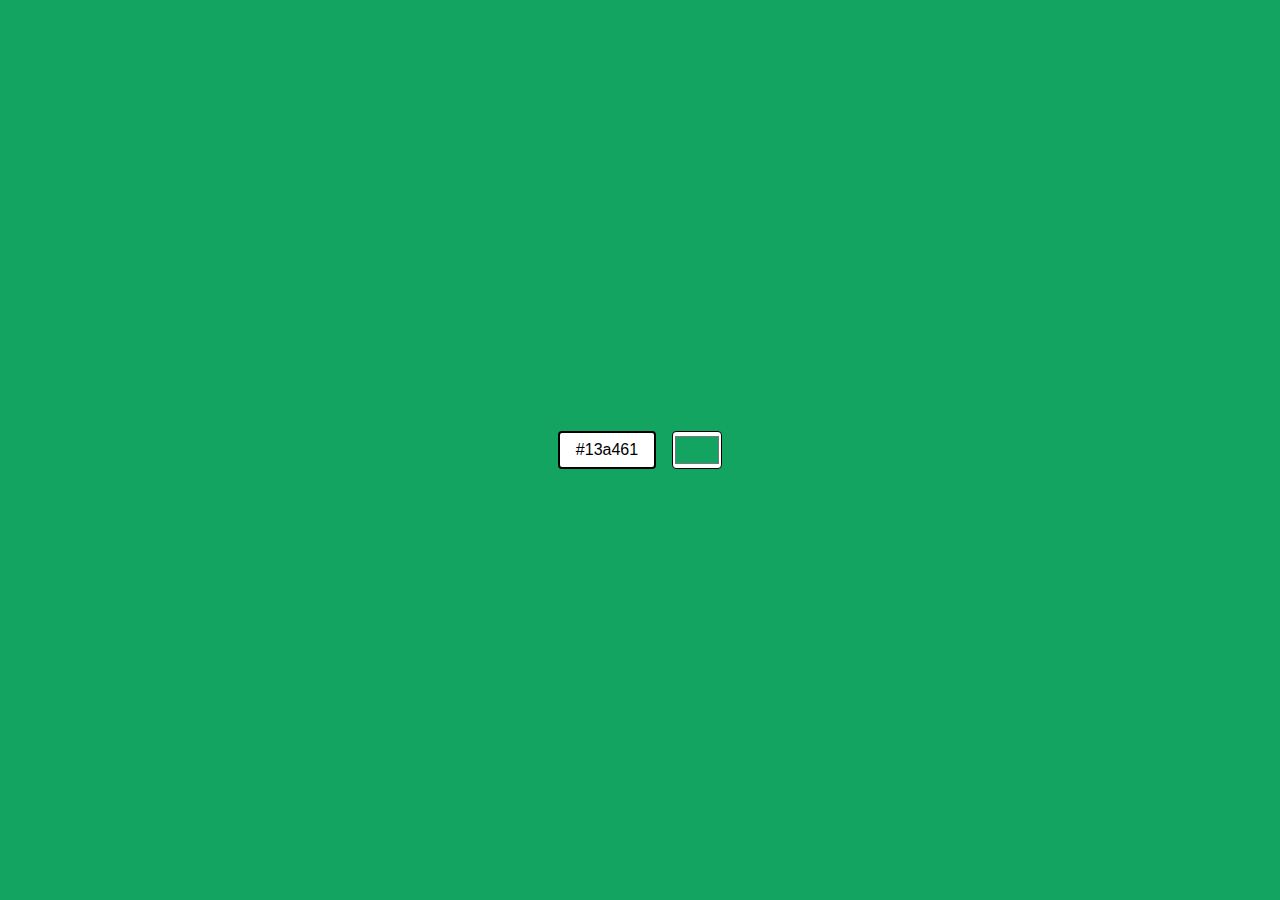
<file: javascript/colorPicker/index.html>
<!DOCTYPE html>
<html lang="en">
<head>
    <meta charset="UTF-8">
    <meta name="viewport" content="width=device-width, initial-scale=1.0">
    <title>Color</title>
    <link rel="stylesheet" href="./index.css">
</head>
<body>
    <label for="colorPicker">######</label>
    <input type="color" name="colorPicker" id="colorPicker" value="#13a461">
    
    <script src="./index.js" defer></script>
</body>
</html>
</file>
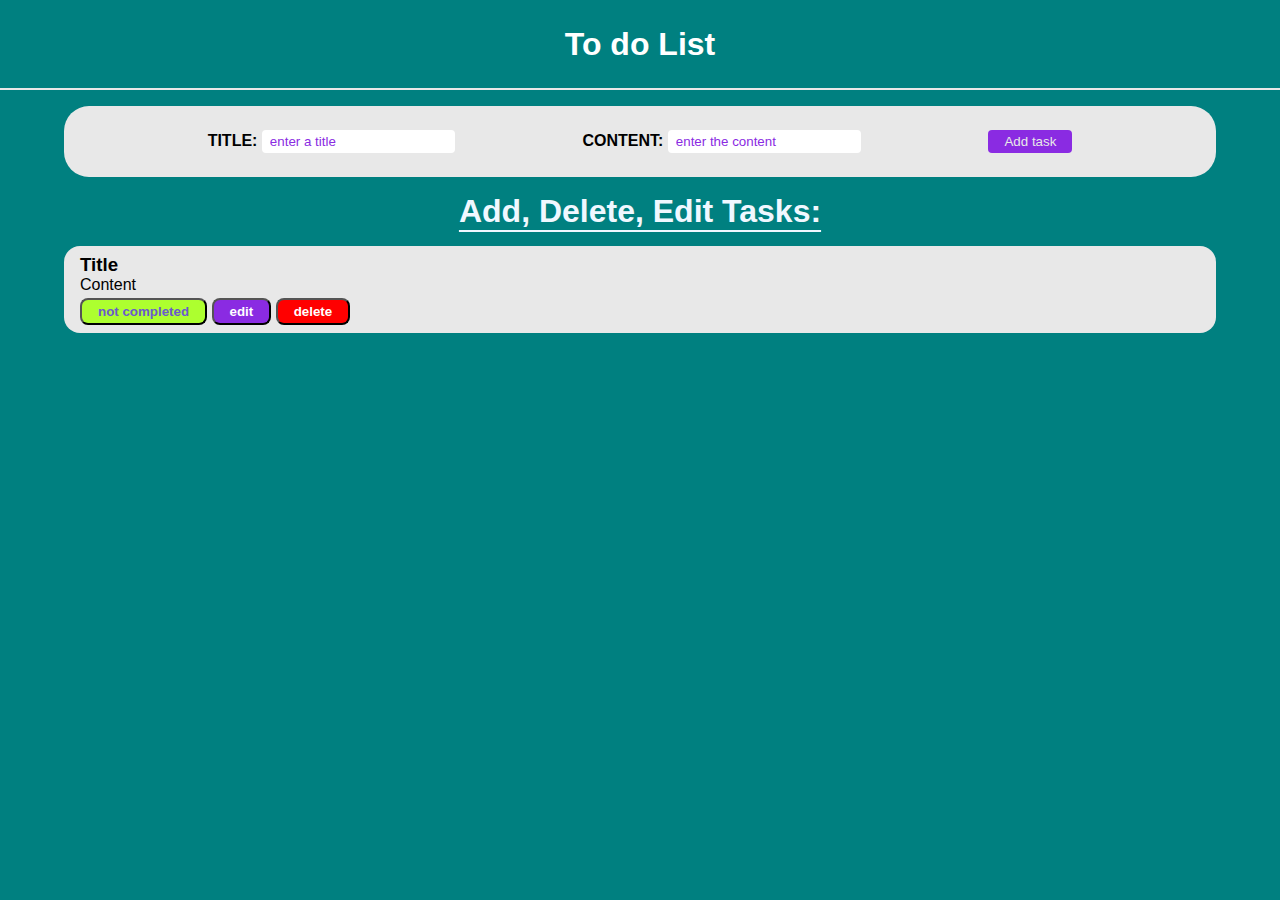
<file: javascript/todoList/index.html>
<!DOCTYPE html>
<html lang="en">
<head>
    <meta charset="UTF-8">
    <meta name="viewport" content="width=device-width, initial-scale=1.0">
    <title>To do list</title>
    <link rel="stylesheet" href="./index.css">
</head>
<body>
    <header>
        <h1>To do List</h1>
    </header>
    <main>
        <section>
            <form>
                <div class="form-group">
                    <label for="title">Title: </label>
                    <input type="text" name="title" id="title" placeholder="enter a title" maxlength="25">
                </div>

                <div class="form-group">
                    <label for="content">Content: </label>
                    <input type="text" name="content" id="content" placeholder="enter the content" maxlength="100">
                </div>

                <button type="submit">Add task</button>
            </form>
        </section>
        <h1>Add, Delete, Edit Tasks:</h1>
        <section class="task-holder">
            <article>
                <h3>title</h3>
                <p>content</p>
                <button onclick="taskCompleted(this)">not completed</button>
                <button onclick="taskEdit(this)">edit</button>
                <button onclick="this.parentElement.remove()">delete</button>
            </article>
        </section>
    </main>

    <script src="./index.js" defer></script>
</body>
</html>
</file>
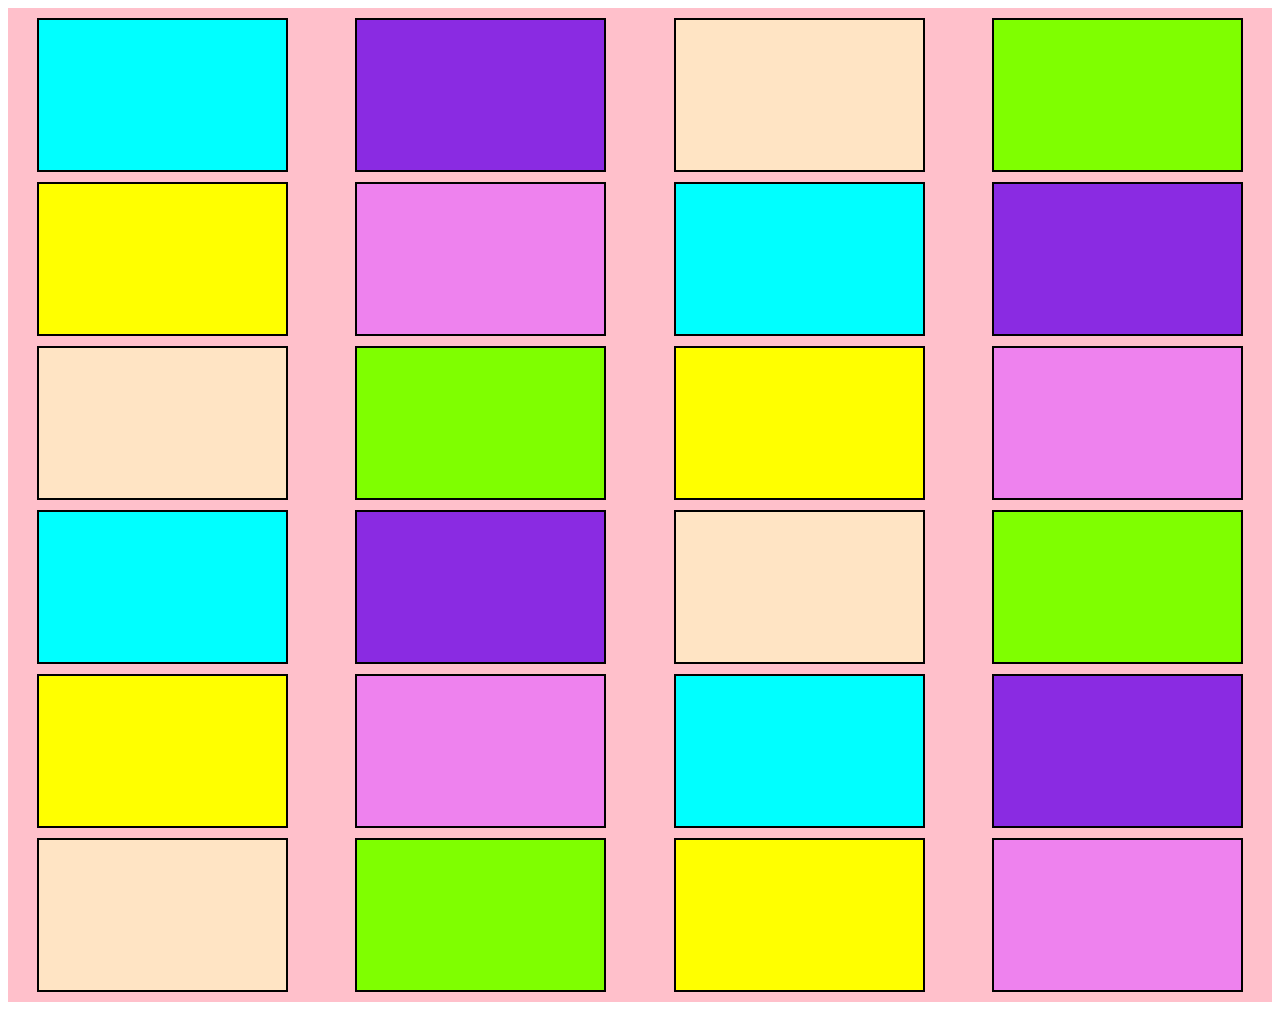
<file: html css/card_layout.html>
<!DOCTYPE html>
<html lang="en">
<head>
    <meta charset="UTF-8">
    <meta name="viewport" content="width=device-width, initial-scale=1.0">
    <title>Card Layout - Grid & Media Queries</title>
    <style>
        .grid{
            display: grid;
            grid-template-columns: 1fr;

            background-color: pink;

            justify-items: center;
            row-gap: 10px;
            padding: 10px 0;
            
        }
        .box{
            width: 80%;
            height: 150px;
            border: 2px solid black;
        }

        @media (min-width: 576px){
            .grid{
                grid-template-columns: 1fr 1fr;
                gap: 10px;
            }
        }

        @media (min-width: 992px){
            .grid{
                grid-template-columns: 1fr 1fr 1fr;
            }
        }

        @media (min-width: 1200px){
            .grid{
                grid-template-columns: 1fr 1fr 1fr 1fr;
            }
        }

        @media (min-width: 1400px){
            .grid{
                grid-template-columns: 1fr 1fr 1fr 1fr 1fr;
            }
        }
    </style>
</head>
<body>
    <div class="container">
        <div class="grid">
            <div class="box" style="background-color:aqua" ></div>
            <div class="box" style="background-color:blueviolet" ></div>
            <div class="box" style="background-color:bisque" ></div>
            <div class="box" style="background-color:chartreuse" ></div>
            <div class="box" style="background-color:yellow" ></div>
            <div class="box" style="background-color:violet" ></div>

            <div class="box" style="background-color:aqua" ></div>
            <div class="box" style="background-color:blueviolet" ></div>
            <div class="box" style="background-color:bisque" ></div>
            <div class="box" style="background-color:chartreuse" ></div>
            <div class="box" style="background-color:yellow" ></div>
            <div class="box" style="background-color:violet" ></div>

            <div class="box" style="background-color:aqua" ></div>
            <div class="box" style="background-color:blueviolet" ></div>
            <div class="box" style="background-color:bisque" ></div>
            <div class="box" style="background-color:chartreuse" ></div>
            <div class="box" style="background-color:yellow" ></div>
            <div class="box" style="background-color:violet" ></div>

            <div class="box" style="background-color:aqua" ></div>
            <div class="box" style="background-color:blueviolet" ></div>
            <div class="box" style="background-color:bisque" ></div>
            <div class="box" style="background-color:chartreuse" ></div>
            <div class="box" style="background-color:yellow" ></div>
            <div class="box" style="background-color:violet" ></div>
        </div>
    </div>
</body>
</html>
</file>
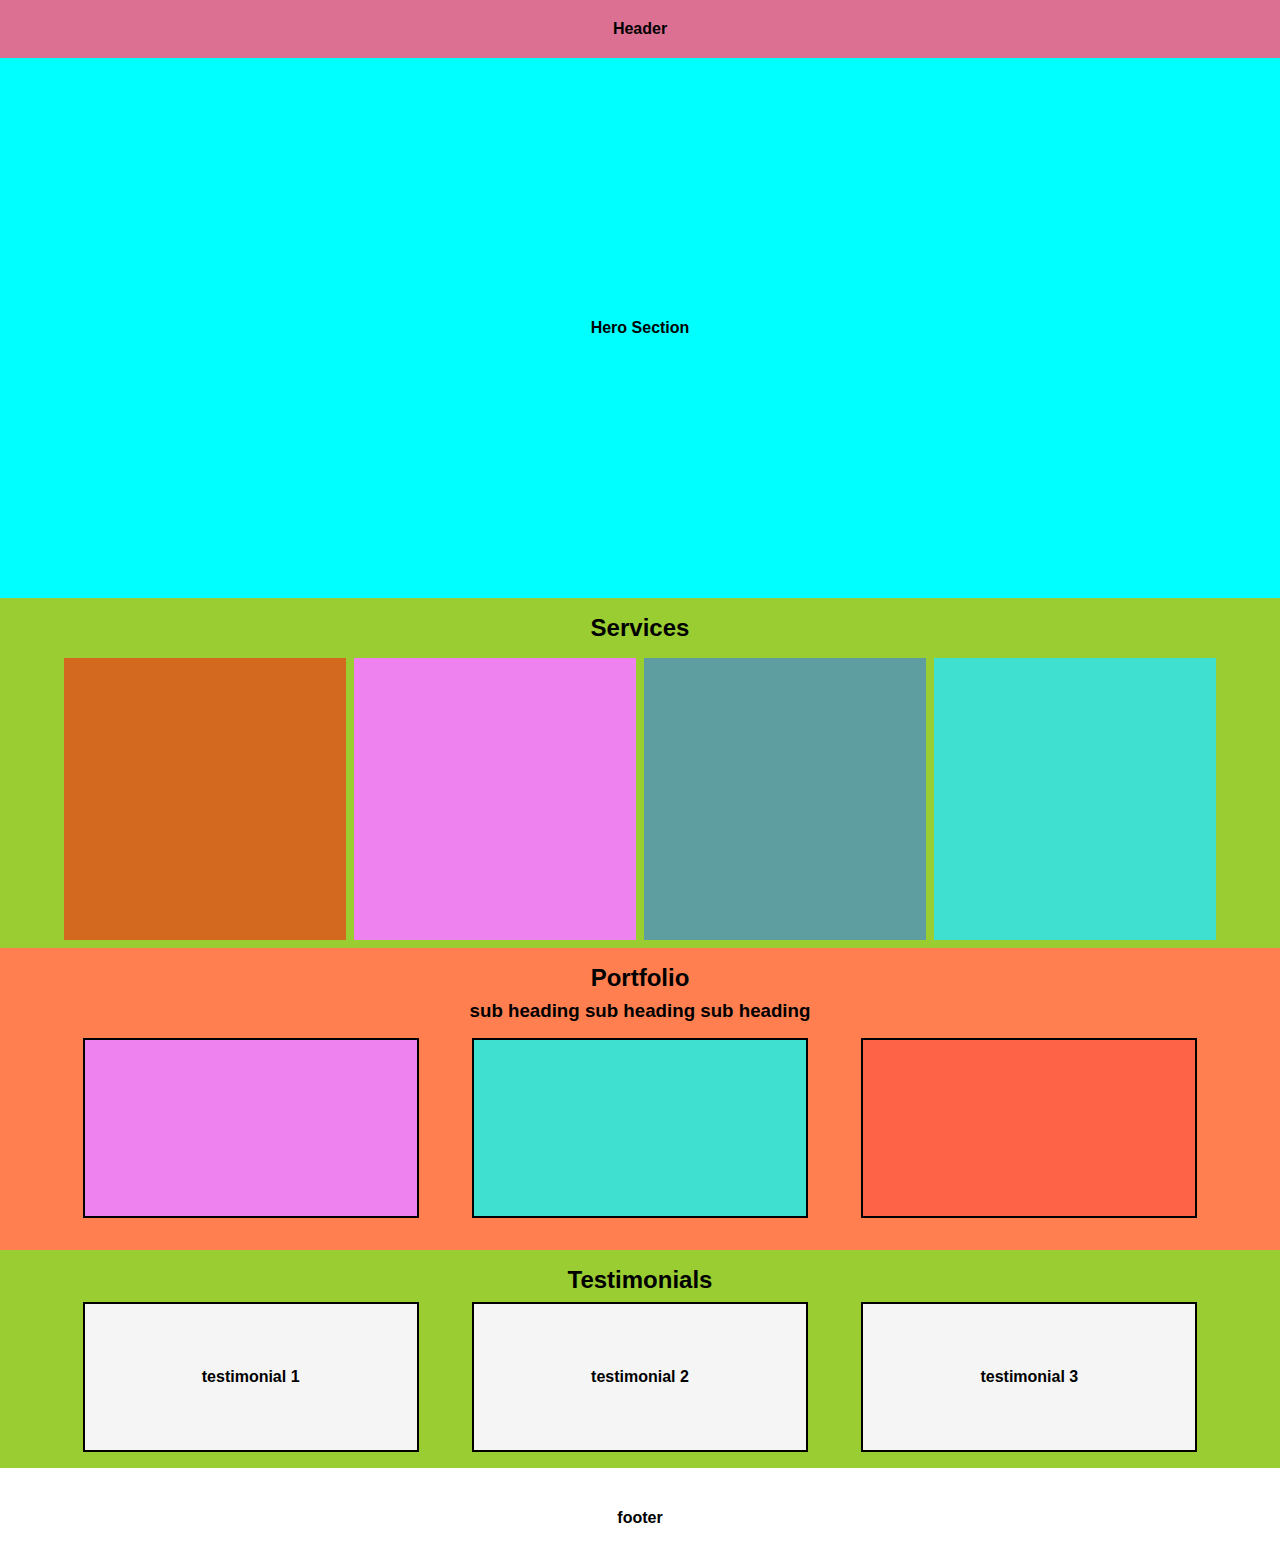
<file: html css/homepage_layout.html>
<!DOCTYPE html>
<html lang="en">
  <head>
    <meta charset="UTF-8" />
    <meta name="viewport" content="width=device-width, initial-scale=1.0" />
    <title>Document</title>

    <style>
      * {
        box-sizing: border-box;
        margin: 0;
        padding: 0;
        font-family: "Lucida Sans", "Lucida Sans Regular", "Lucida Grande",
          "Lucida Sans Unicode", Geneva, Verdana, sans-serif;
      }

      .tc {
        display: flex;
        justify-content: center;
        align-items: center;
        font-weight: bold;
      }

      .grid {
        display: grid;
      }

      .container {
        width: 90%;
        margin: 0 auto;
      }

      header {
        background-color: palevioletred;
        width: 100%;
        padding: 20px;
      }
      .hero {
        width: 100%;
        height: 80vh;
        background-color: aqua;
      }
      .services {
        background-color: yellowgreen;
        padding: 0.5rem 0;
        h2 {
          text-align: center;
          margin-top: 0.5rem;
          margin-bottom: 1rem;
        }
        .grid {
          display: grid;
          gap: 0.5rem;
          grid-template-columns: 1fr 1fr;
          .service-cards {
            width: 100%;
            aspect-ratio: 1;
          }
        }
      }
      .portfolio {
        background-color: coral;
        padding: 1rem 0;

        h2 {
          text-align: center;
          margin-bottom: 0.5rem;
        }
        h3{
            text-align: center;
        }

        .grid{
            grid-template-columns: 1fr;
            padding: 1rem 0;
            justify-items: center;
            gap: 1rem;

            .portfolio-cards{
                width: 90%;
                height: 180px;
                border: 2px solid black;
            }
        }
      }
      .testimonials{
        background-color: yellowgreen;
        padding: 1rem 0;
        h2{
            text-align: center;
            margin-bottom: 0.5rem;
        }
        .grid{
            grid-template-columns: 1fr;
            gap: 1rem;
            justify-items: center;
            .testimonial-card{
                width: 90%;
                height: 150px;
                border: 2px solid black;
            }
        }
      }
      footer{
        height: 100px;
      }

      @media (min-width:572px) {
        .hero{
          height: 60vh;
        }
        .services{
          .grid{
            grid-template-columns: 1fr 1fr 1fr;
          }
        }
        .portfolio{
          .grid{
            grid-template-columns: 1fr 1fr;
          }
        }
      }

      @media (min-width:992px) {
        .hero{
          height: 60vh;
        }
        .services{
          .grid{
            grid-template-columns: 1fr 1fr 1fr 1fr;
          }
        }
        .portfolio{
          .grid{
            grid-template-columns: 1fr 1fr 1fr;
          }
        }
        .testimonials{
          .grid{
            grid-template-columns: 1fr 1fr;
          }
        }
      }

      @media (min-width:572px) {
        .testimonials{
          .grid{
            grid-template-columns: 1fr 1fr 1fr;
          }
        }
      }
    </style>
  </head>
  <body>
    <header class="tc">Header</header>

    <section class="hero tc">Hero Section</section>

    <section class="services">
      <div class="container">
        <h2>Services</h2>
        <div class="grid">
          <article
            class="service-cards"
            style="background-color: chocolate"
          ></article>
          <article
            class="service-cards"
            style="background-color: violet"
          ></article>
          <article
            class="service-cards"
            style="background-color: cadetblue"
          ></article>
          <article
            class="service-cards"
            style="background-color: turquoise"
          ></article>
        </div>
      </div>
    </section>

    <section class="portfolio">
      <div class="container">
        <h2>Portfolio</h2>
        <h3>sub heading sub heading sub heading</h3>

        <div class="grid">
          <article class="portfolio-cards" style="background-color: violet;"></article>
          <article class="portfolio-cards" style="background-color: turquoise;"></article>
          <article class="portfolio-cards" style="background-color: tomato;"></article>
        </div>
      </div>
    </section>

    <div class="testimonials">
        <h2>Testimonials</h2>
        <div class="container">
            <div class="grid">
                <article class="testimonial-card tc" style="background-color: whitesmoke;">testimonial 1</article>
                <article class="testimonial-card tc" style="background-color: whitesmoke;">testimonial 2</article>
                <article class="testimonial-card tc" style="background-color: whitesmoke;">testimonial 3</article>
            </div>
        </div>
    </div>

    <footer class="tc">
      footer
    </footer>
  </body>
</html>
</file>
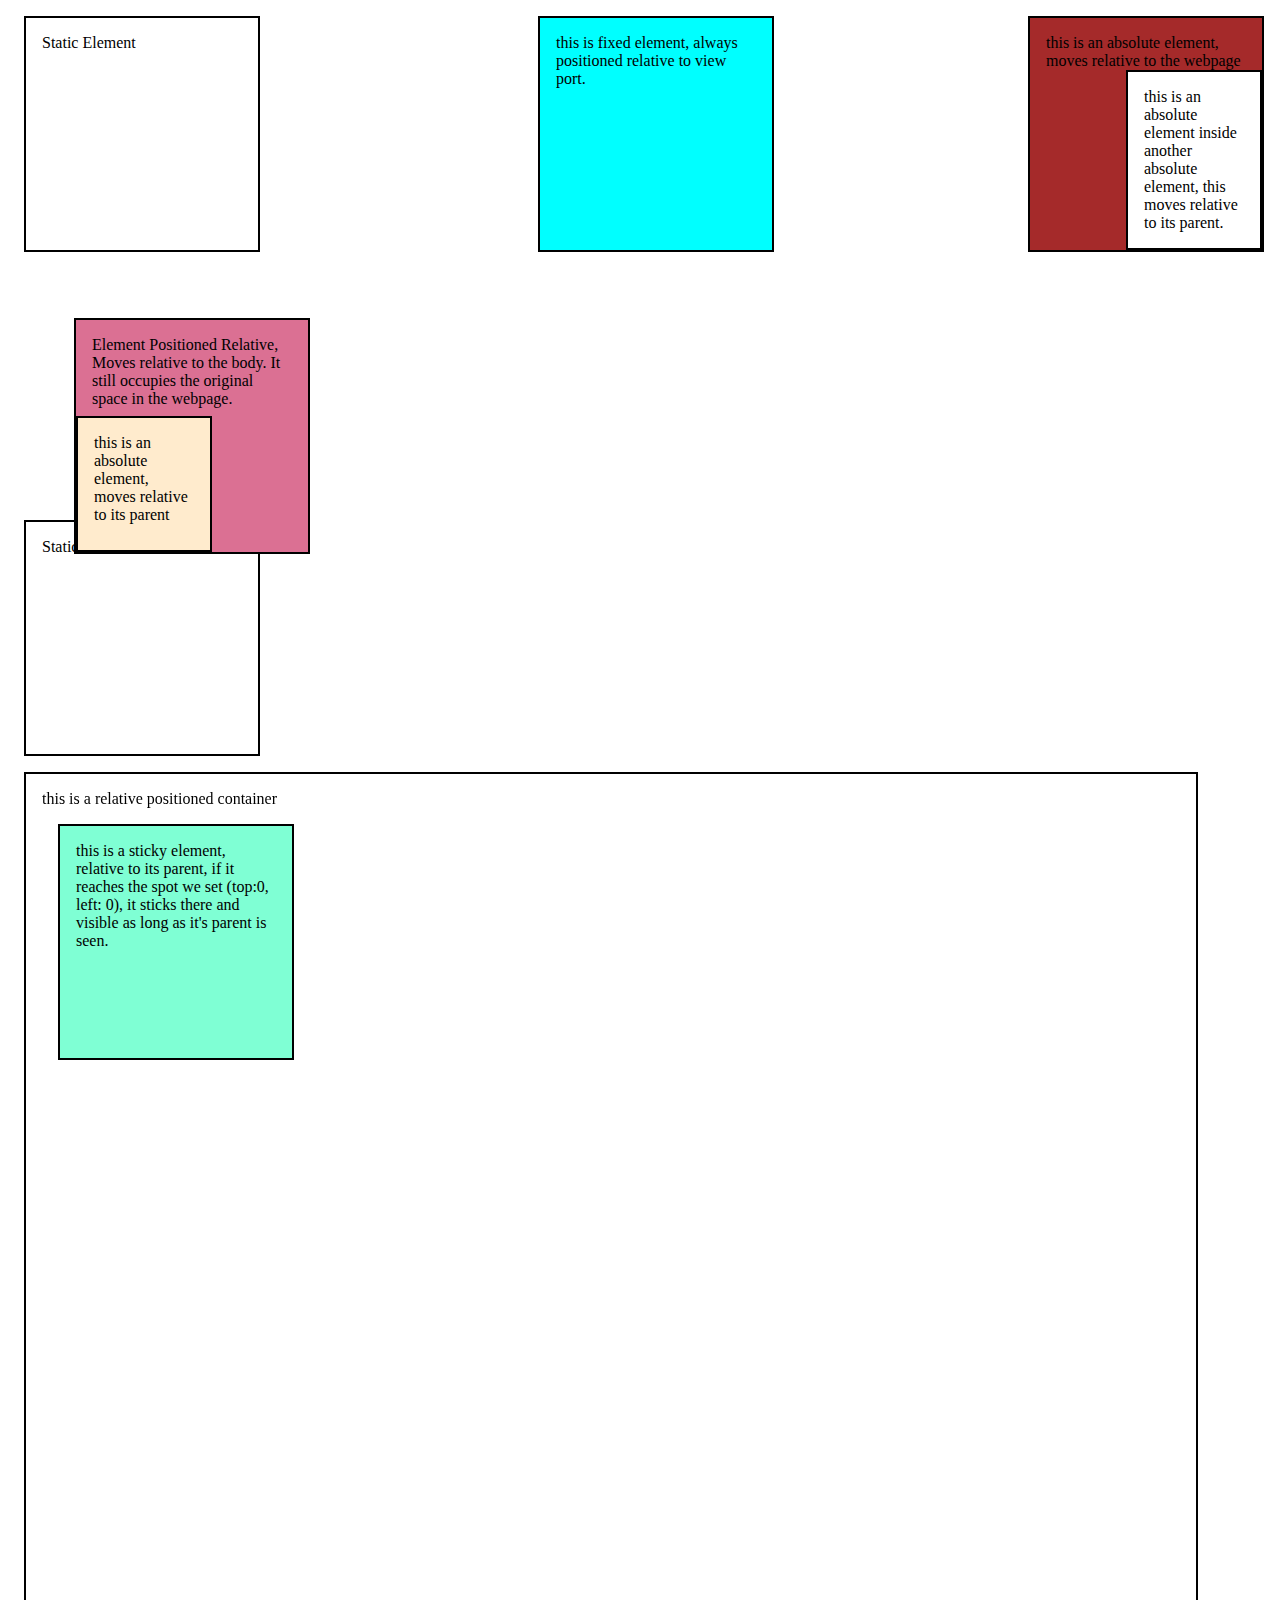
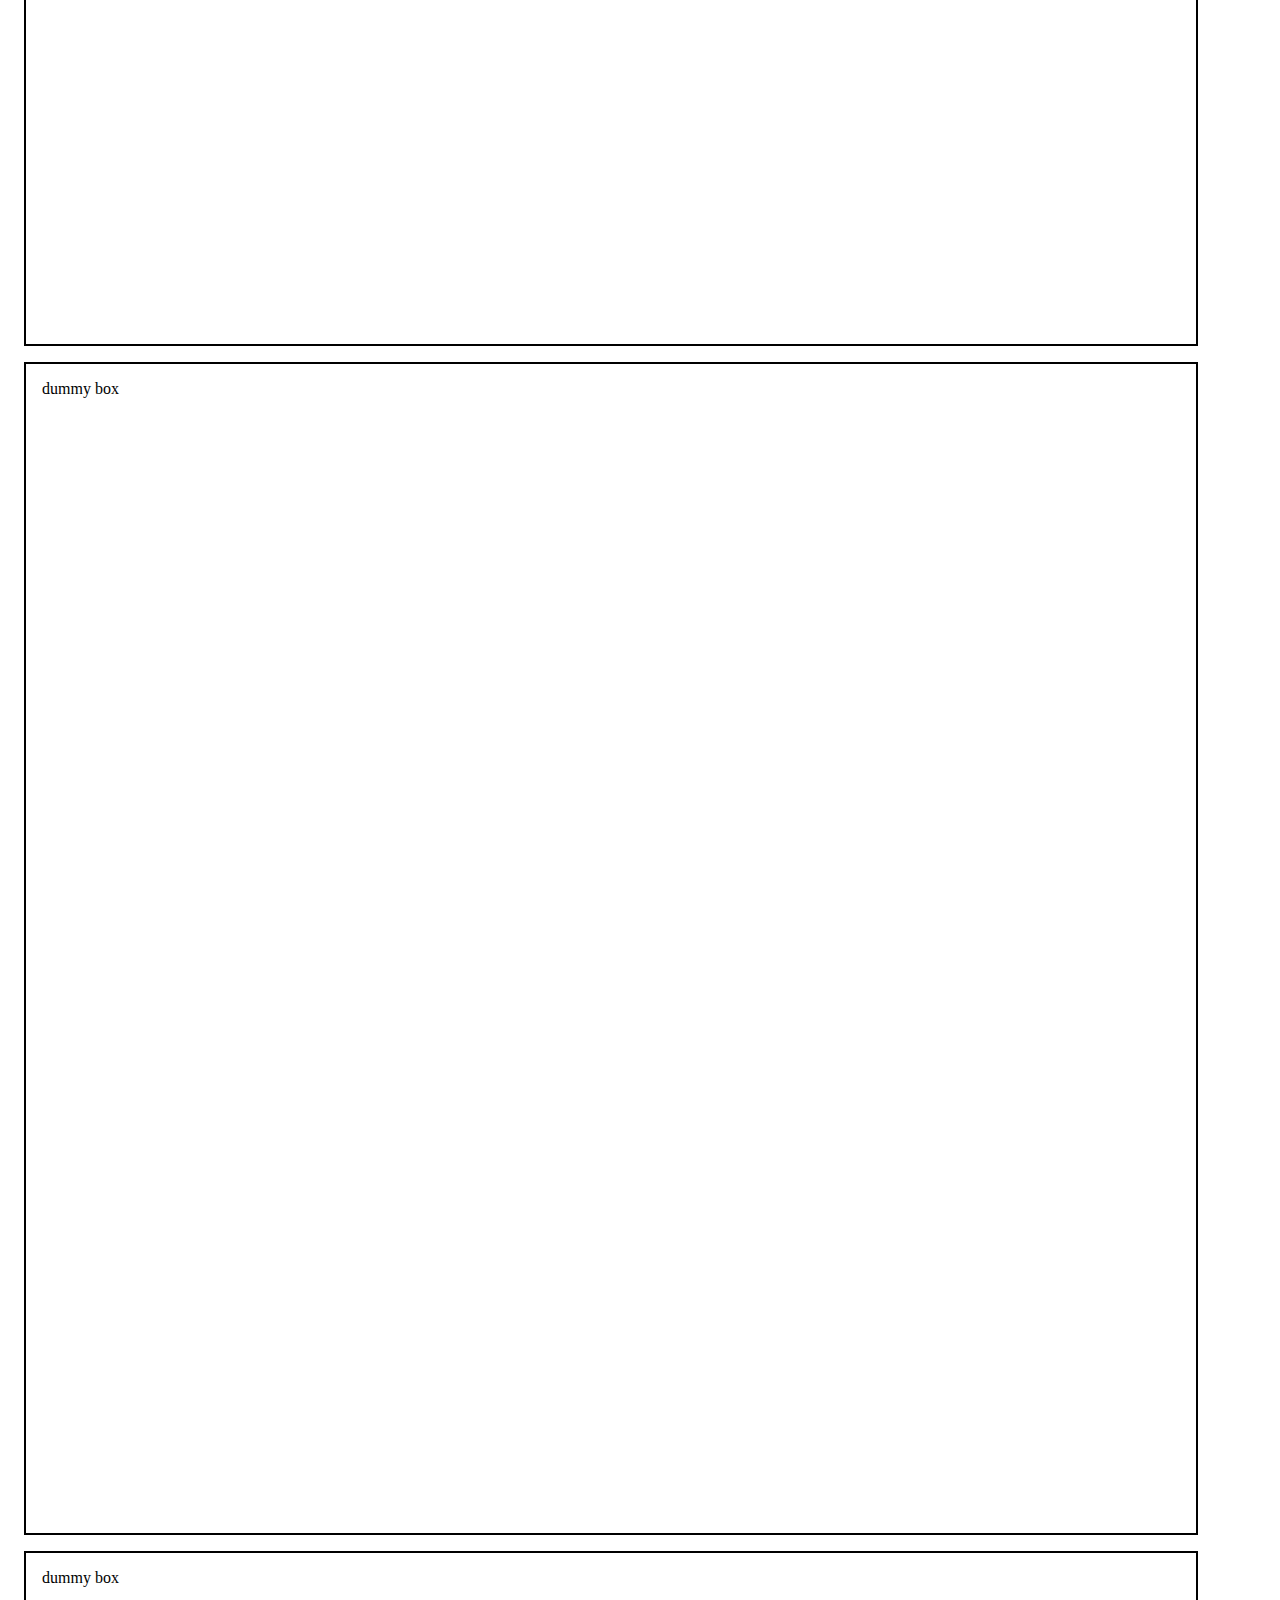
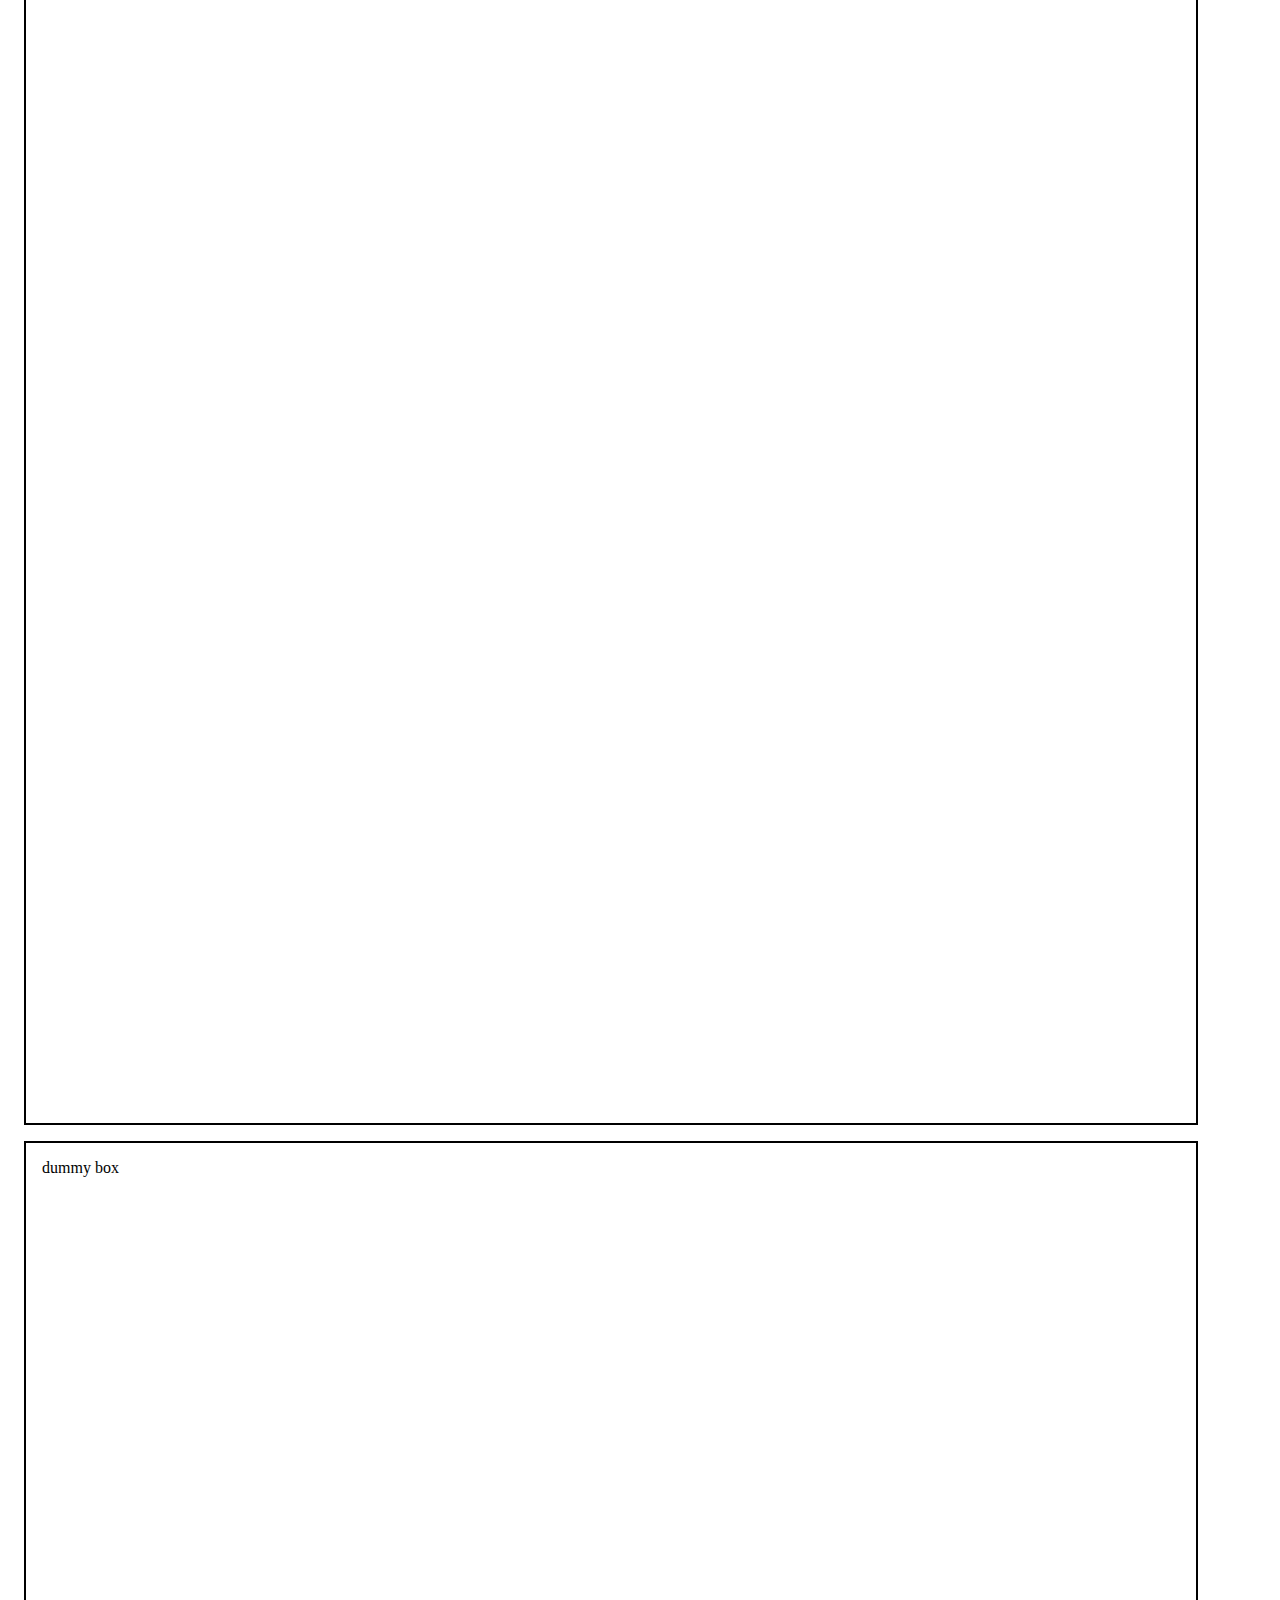
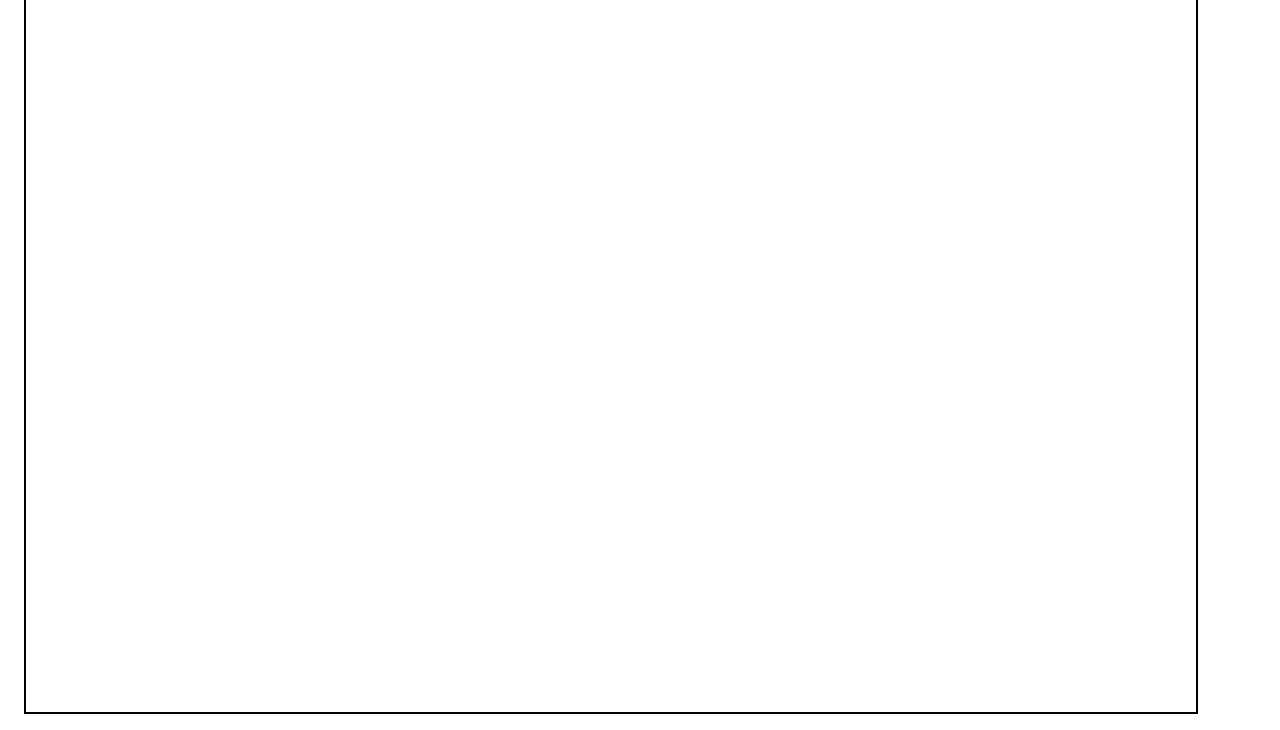
<file: html css/positioning.html>
<!DOCTYPE html>
<html lang="en">
  <head>
    <meta charset="UTF-8" />
    <meta name="viewport" content="width=device-width, initial-scale=1.0" />
    <title>Positioning</title>
    <style>
      .box {
        width: 200px;
        aspect-ratio: 1;
        border: 2px solid black;
        padding: 1rem;
        margin: 1rem;
      }
      .relative {
        position: relative;
      }
      .absolute {
        position: absolute;
      }
      .fixed{
        position: fixed;
      }
      .sticky{
        position: sticky;
      }
    </style>
  </head>
  <body>
    <div class="box">Static Element</div>
    <div
      class="relative box"
      style="top: 50px; left: 50px; background-color: palevioletred"
    >
      Element Positioned Relative, Moves relative to the body. It still occupies
      the original space in the webpage.

      <div
        class="absolute box"
        style="
          width: 100px;
          background-color: blanchedalmond;
          bottom: 0px;
          left: 0px;
          margin: 0px;
        "
      >
        this is an absolute element, moves relative to its parent
      </div>
    </div>
    <div class="box">Static Element</div>

    <div class="absolute box" style="background-color: brown; top: 0; right: 0">
      this is an absolute element, moves relative to the webpage
      <div
        class="absolute box"
        style="
          background-color: white;
          margin: 0px;
          width: 100px;
          bottom: 0;
          right: 0;
        "
      >
        this is an absolute element inside another absolute element, this moves
        relative to its parent.
      </div>
    </div>

    <div class="fixed box" style="background-color: aqua; top: 0; left: 50%; transform: translateX(-50%);">
        this is fixed element, always positioned relative to view port.
    </div>

    <div class="relative box" style="width: 90%">
        this is a relative positioned container
        <div class="sticky box" style="background-color: aquamarine; top: 0; left: 0;">
            this is a sticky element, 
            relative to its parent,
            if it reaches the spot we set (top:0, left: 0), it sticks there and visible as long as it's parent is seen.
        </div>
    </div>

    <div class="box" style="width: 90%">dummy box</div>
    <div class="box" style="width: 90%">dummy box</div>
    <div class="box" style="width: 90%">dummy box</div>
  </body>
</html>
</file>
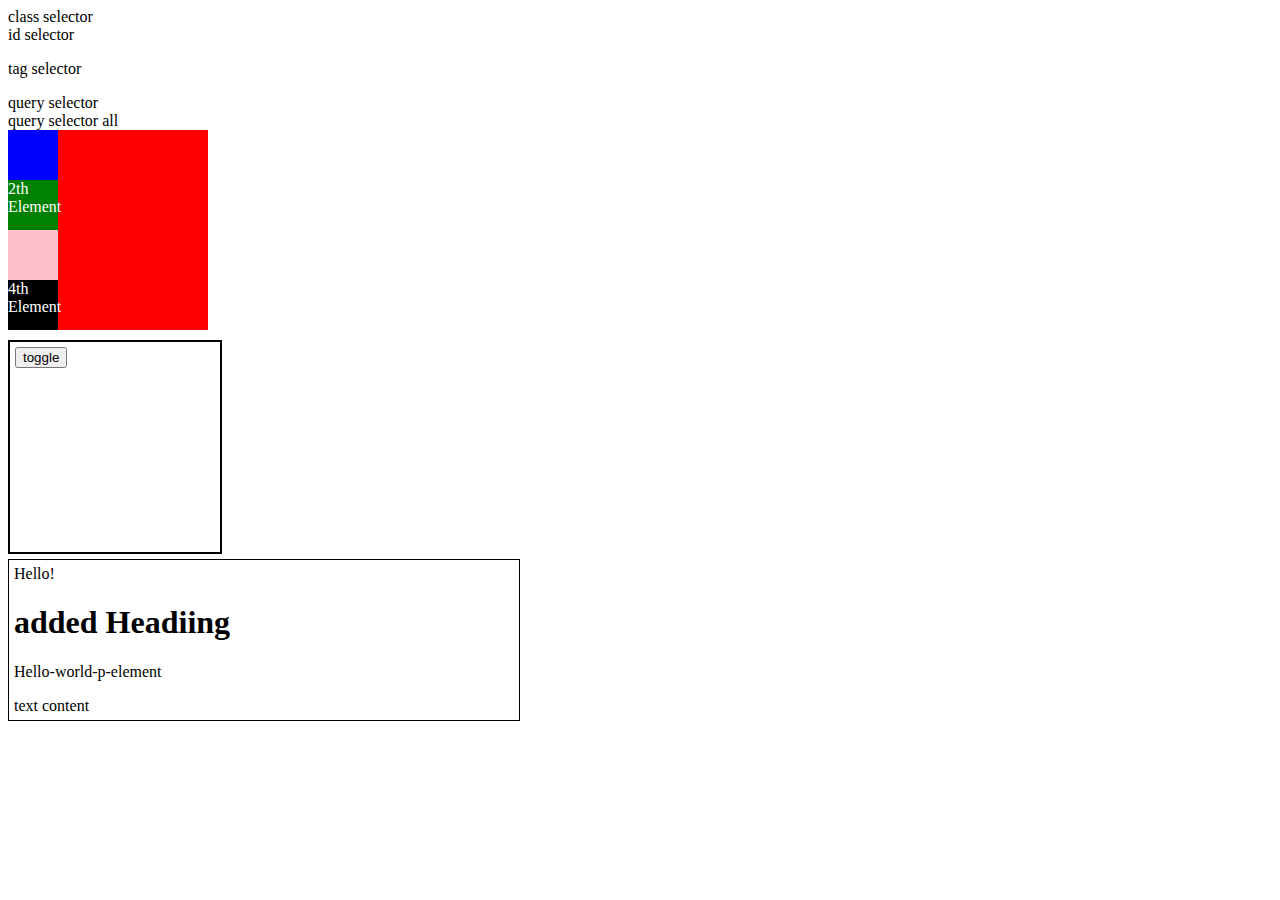
<file: javascript/DOM.html>
<!DOCTYPE html>
<html lang="en">
<head>
    <meta charset="UTF-8">
    <meta name="viewport" content="width=device-width, initial-scale=1.0">
    <title>Dom manipulation</title>
</head>
<body>

    <!-- DOM Selectors -->
    <div class="classSelector"></div>
    <div id="idSelector"></div>
    <p class="tagSelector"></p>
    <div class="querySelector"></div>
    <div class="querySelectorAll"></div>
     <script>
        
        const classSelector = document.getElementsByClassName("classSelector")[0] 
        classSelector.textContent = "class selector";

        const idSelector = document.getElementById("idSelector")
        idSelector.textContent = "id selector"
        
        const tagSelector = document.getElementsByTagName("p")[0];
        tagSelector.textContent = "tag selector"
        
        const querySelector = document.querySelector(".querySelector")
        querySelector.textContent = "query selector"
        
        const querySelectorAll = document.querySelectorAll(".querySelectorAll")[0]
        querySelectorAll.textContent = "query selector all"

     </script>
     

    <!-- DOM Navigation -->
    <div class="parent" style="width: 200px; aspect-ratio: 1;" >
        <div class="first-child" style="width: 50px; aspect-ratio: 1;"></div>
        <div class="middle-child-1" style="width: 50px; aspect-ratio: 1;"></div>
        <div class="middle-child-2" style="width: 50px; aspect-ratio: 1;"></div>
        <div class="last-child" style="width: 50px; aspect-ratio: 1;"></div>
    </div>
    <script>
        
        const m1 = document.querySelector(".middle-child-1") // selected the 2nd element
        m1.style.backgroundColor="green"

        const parent = m1.parentElement // selected the 2nd element's parent element
        parent.style.backgroundColor="red";

        const firstChild = parent.firstElementChild // selected the parent's first child
        firstChild.style.backgroundColor="blue"

        const lastChild = parent.lastElementChild // selected the parent's last child
        lastChild.style.backgroundColor="black"

        const children = parent.children; // selected 3rd child from the list of children of parent
        children[2].style.backgroundColor="pink"

        const nextElementOfChild3 =  children[2].nextElementSibling; // selected the next sibling i.e 4th elemnt from element 3
        nextElementOfChild3.textContent = "4th Element"
        nextElementOfChild3.style.color = "#fff"

        const previousElementOfChild3 =  children[2].previousElementSibling; // selected the previous sibling i.e 2th elemnt from element 3
        previousElementOfChild3.textContent = "2th Element"
        previousElementOfChild3.style.color = "#fff"

    </script>

    <!--DOM class manipulation using classList -->
    <div class="classManipulation">
        <style>
            .box{
                margin-top: 10px;
                width: 200px;
                aspect-ratio: 1;
                border: 2px solid black;
                padding: 5px;
            }
            .box.dark{
                background-color: gray;
            }
        </style>

        <div class="box">
            <button onclick="toggleColor(this)"> toggle </button>
        </div>

        <script>
            function toggleColor(box){
                box.parentElement.classList.toggle("dark");
            }
        </script>

    </div>

    <!--DOM Creation, remove and appending elemnts-->
    <div class="dom-cra" style="width: 500px; border: 1px solid black; margin-top: 5px; padding:5px;" ></div>
    <script>
        const cra = document.querySelector(".dom-cra");
        
        let div = document.createElement("div"); // creates a div element
        div.textContent = "Hello!";
        cra.appendChild(div); // adds the div as the last child in the cra element

        let p = document.createElement("p");
        p.textContent = "Hello-world-p-element";
        cra.append(p, "text content") // adds 'p' element and 'text content' as last children in the cra element

        let h1 = document.createElement("h1")
        h1.textContent = "added Headiing"
        cra.insertBefore(h1, p) // adds "h1" element before 'p' element inside the cra app

        // p.remove() // removes the "p" elemnt from the dom 

    </script>

</body>
</html>
</file>
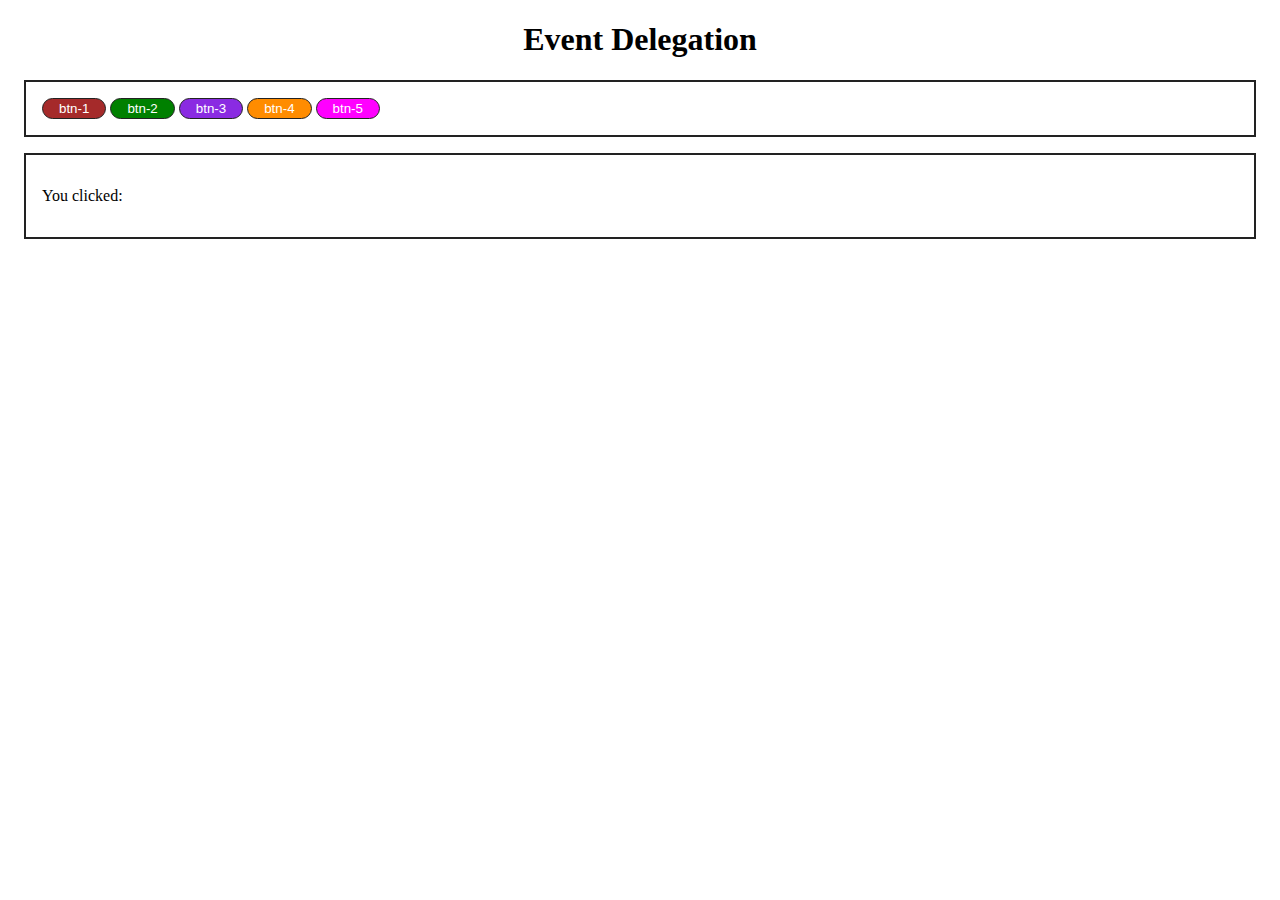
<file: javascript/eventDelegation.html>
<!DOCTYPE html>
<html lang="en">
  <head>
    <meta charset="UTF-8" />
    <meta name="viewport" content="width=device-width, initial-scale=1.0" />
    <title>Event Delegation</title>
    <style>
      section {
        border: 2px solid #222222;
        padding: 1rem;
        margin: 1rem;
      }
      button {
        padding: 2px 16px;
        border-radius: 1rem;
        border: 1px solid #222222;
        color: #fff;
        &:active{
            color: #222222;
        }
      }
    </style>
  </head>
  <body>
    <h1 style="text-align: center;">Event Delegation</h1>
    <section>
      <button style="background-color: brown;">btn-1</button>
      <button style="background-color: green;">btn-2</button>
      <button style="background-color: blueviolet;">btn-3</button>
      <button style="background-color: darkorange">btn-4</button>
      <button style="background-color: magenta;">btn-5</button>
    </section>
    <section>
        <p>You clicked: <span></span></p>
    </section>
    <script>
        const output = document.querySelector("span");
        const parent = document.querySelector("section");
        const handlerFn=e=>output.textContent = e.target.innerHTML
        parent.addEventListener("click", handlerFn)
    </script>
  </body>
</html>
</file>
<file: javascript/colorPicker/index.css>
*{
    margin: 0; padding: 0;
    font-family: 'Segoe UI', Tahoma, Geneva, Verdana, sans-serif;
    box-sizing: border-box;
}

body{
    height: 100vh;
    display: flex;
    justify-content: center;
    align-items: center;
    gap: 1rem;
}

label{
    background-color: #fff;
    padding: 0.5rem 1rem;
    border: 2px solid #000000;
    border-radius: 0.25rem;
}

input{
    background-color: #fff;
    border-radius: 0.25rem;
    height: 38px;
}
</file>
<file: javascript/todoList/index.css>
*{
    margin: 0;
    padding: 0;
    box-sizing: border-box;
    font-family: 'Segoe UI', Tahoma, Geneva, Verdana, sans-serif;
}

body{
    background-color: teal;
}

header{
    height: 10vh;
    color: white;
    display: flex;
    justify-content: center;
    align-items: center;
    border-bottom: 2px solid #e8e8e8;
    margin-bottom: 1rem;
}

main{
    width: 90%;
    margin: 0 auto;

    form{
        background-color: #e8e8e8;
        padding: 1.5rem 1rem;
        margin-bottom: 1rem;
        border-radius: 25px;

        display: flex;
        justify-content: space-evenly;

        button[type='submit']{
            background-color:blueviolet;
            color: #e8e8e8;
            padding: 0.25rem 1rem;
            border: none;
            border-radius: 0.25rem;
            
            &:hover{
                background-color: blue;
            }
        }

        .form-group{
            label{
                font-weight: 600;
                text-transform: uppercase;
            }
            input{
                border: none;
                padding: 0.25rem 0.5rem;
                border-radius: 0.25rem;

                &::placeholder{
                    color:blueviolet
                }
            }
        }
    }

    h1{
        text-align: center;
        color: aliceblue;
        text-decoration: underline 2px;
        text-underline-offset: 0.5rem;
        margin-bottom: 1rem;
    }

    .task-holder{
        article{
            padding: 0.5rem 1rem;
            background-color: #e8e8e8;
            border-radius: 1rem;
            h3{
                text-transform: capitalize;
            }
            p{
                text-transform: capitalize;
                margin-bottom: 0.25rem;
            }
            button{
                padding: 0.25rem 1rem;
                border-radius: 0.5rem;
                font-weight: bolder;
                
                &:nth-of-type(1){
                    color:slateblue;
                    background-color: greenyellow;
                }
                &:nth-of-type(2){
                    color: white;
                    background-color: blueviolet;
                }
                &:nth-of-type(3){
                    color: white;
                    background-color: red;
                }
            }
        }
    }
}
</file>
